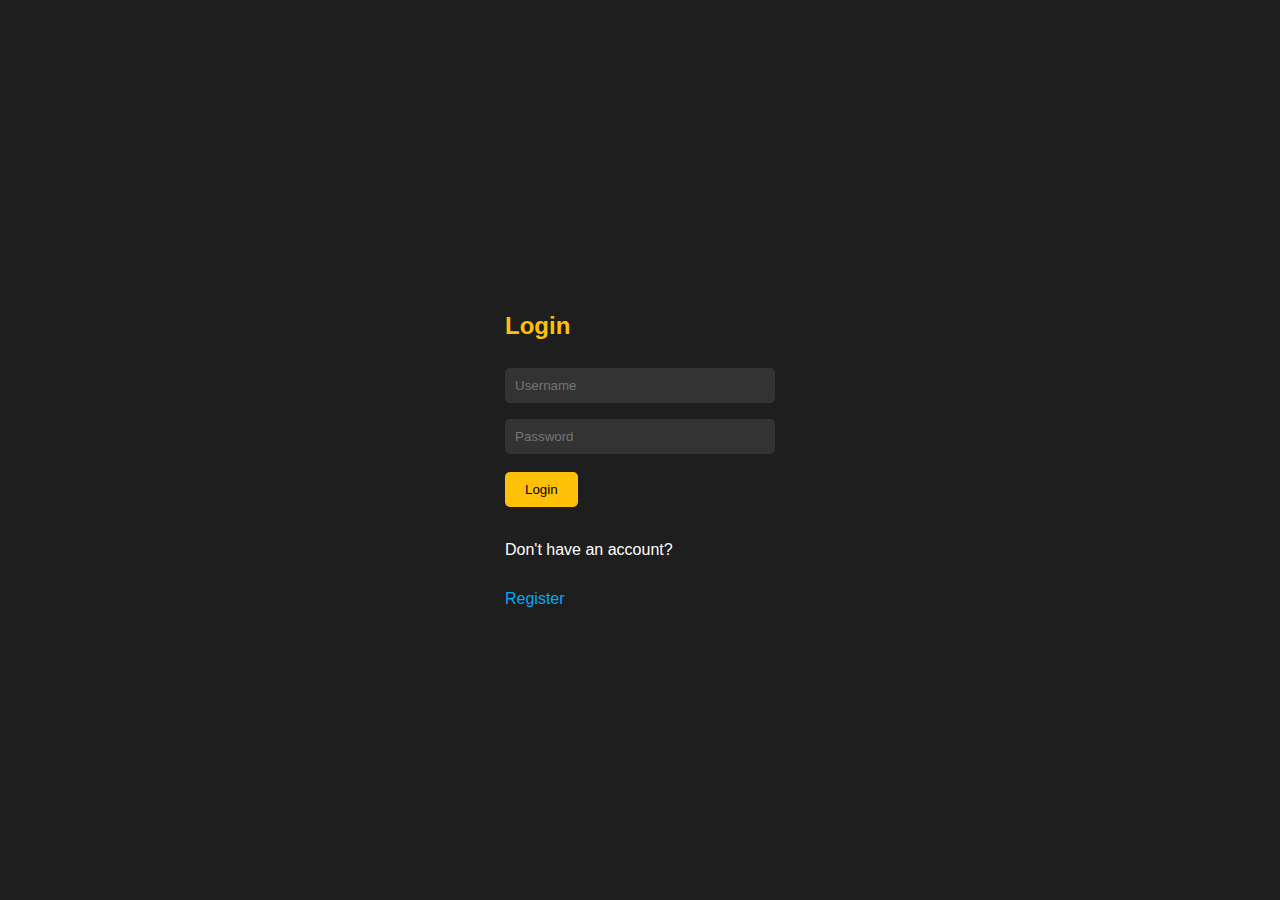
<file: index.html>
<!DOCTYPE html>
<html>
  <head>
    <title>Login-Register</title>
    <link rel="stylesheet" href="styles.css" />
    <script src="script.js"></script>
  </head>
  <body>
    <div class="login-body">
      <div>
        <h2>Login</h2>
        <input type="text" id="login-username" placeholder="Username" /><br />
        <input
          type="password"
          id="login-password"
          placeholder="Password"
        /><br />
        <button onclick="login()">Login</button><br /><br />
        <p>Don't have an account?</p>
        <a href="register.html">Register</a>
      </div>
    </div>
  </body>
</html>
</file>
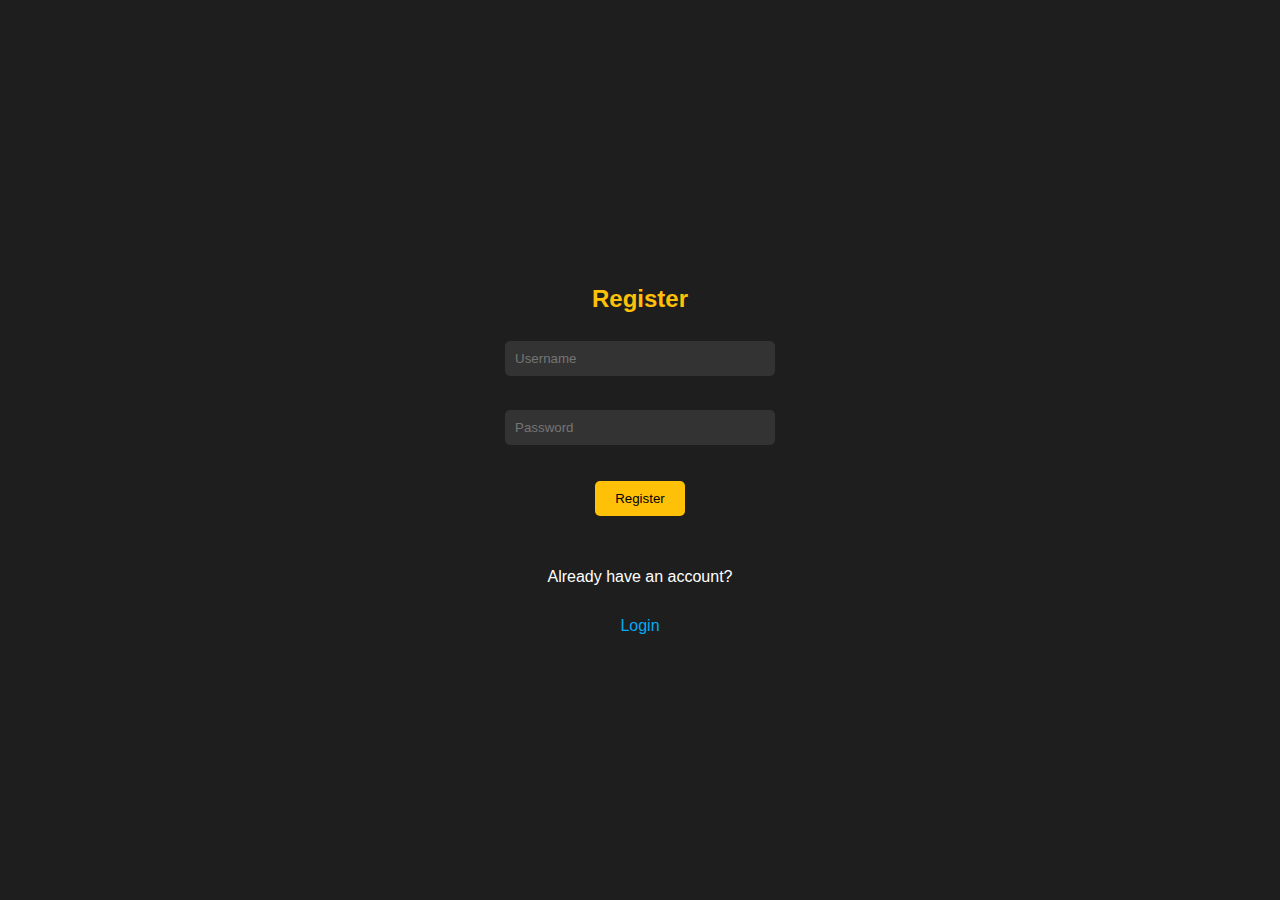
<file: register.html>
<!DOCTYPE html>
<html>
  <head>
    <title>Register</title>
    <link rel="stylesheet" href="styles.css" />
    <script src="script.js"></script>
  </head>
  <body>
    <h2>Register</h2>
    <input type="text" id="register-username" placeholder="Username" /><br />
    <input
      type="password"
      id="register-password"
      placeholder="Password"
    /><br />
    <button onclick="register()">Register</button><br /><br />
    <p>Already have an account?</p>
    <a href="index.html"> Login</a>
  </body>
</html>
</file>
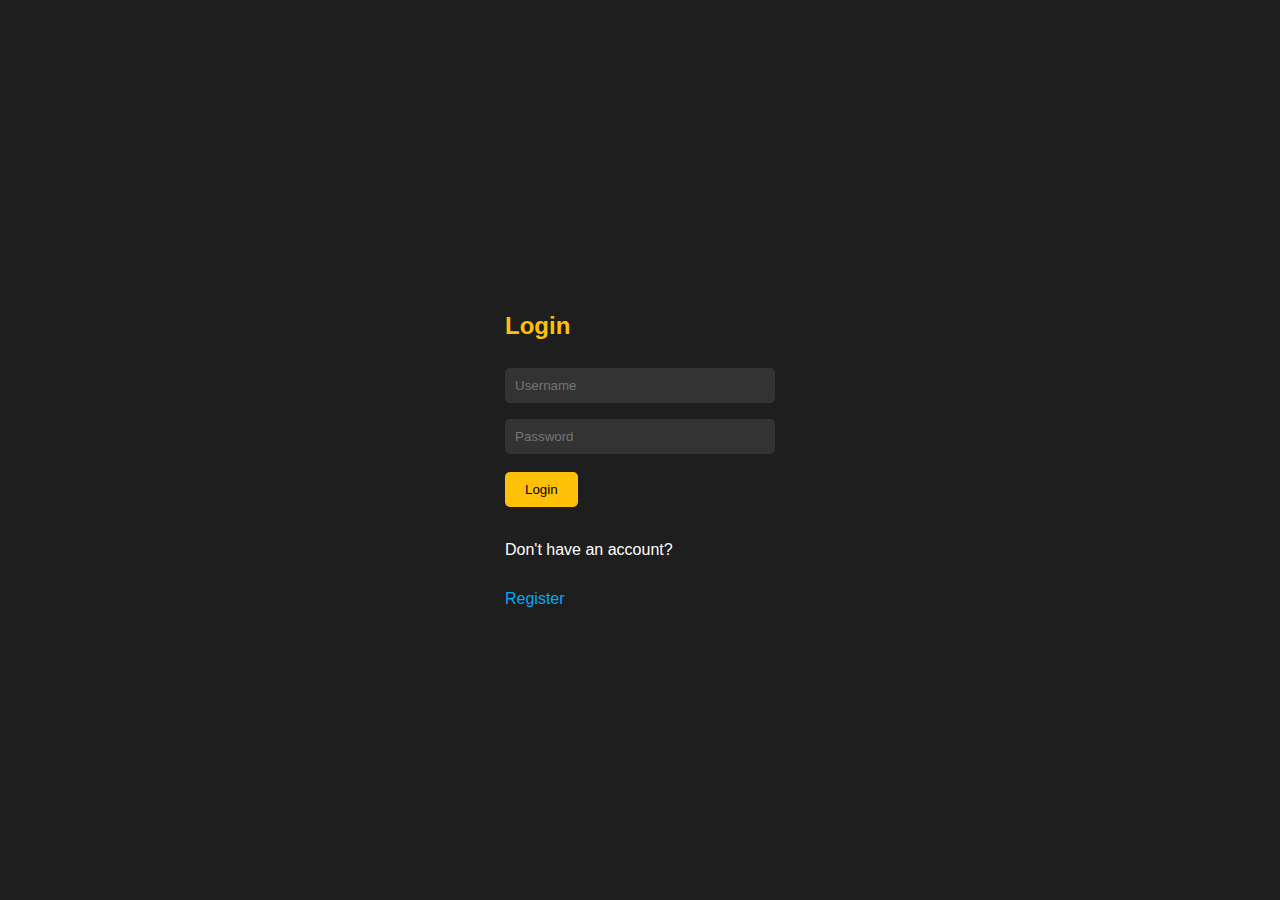
<file: tribute.html>
<!DOCTYPE html>
<html>
  <head>
    <title>Tribute Page</title>
    <link rel="stylesheet" href="styles.css" />
    <script src="script.js"></script>
  </head>
  <body>
    <h2>Tribute Page</h2>
    <p id="welcome-message"></p>
    <p>Saint Daniel Comboni</p>
    <img src="assets/comboni.jpeg" alt="daniel-comboni" />
    <p class="tributes">
      Saint Daniel Comboni was an Italian missionary and the founder of the
      Comboni Missionaries, dedicated to evangelizing and uplifting Africa. He
      devoted his life to education, social justice, and the dignity of African
      peoples.
    </p>
    <button onclick="logout()">Logout</button>
  </body>
</html>
</file>
<file: styles.css>
body {
  font-family: sans-serif;
  background-color: #1e1e1e;
  color: #ffffff;
  display: flex;
  flex-direction: column;
  align-items: center;
  justify-content: center;
  height: 100vh;
  margin: 0;
}

h2 {
  margin-bottom: 20px;
  color: #ffc107;
}

input {
  padding: 10px;
  margin: 8px 0;
  width: 250px;
  border: none;
  border-radius: 5px;
  background-color: #333;
  color: white;
}

button {
  padding: 10px 20px;
  background-color: #ffc107;
  color: #000;
  border: none;
  border-radius: 5px;
  cursor: pointer;
  margin-top: 10px;
}

button:hover {
  background-color: #ff9800;
}

a {
  color: #03a9f4;
  margin-top: 15px;
  display: inline-block;
  text-decoration: none;
}

a:hover {
  text-decoration: underline;
}
.tributes {
  margin-left: 20px;
  width: 250px;
}
</file>
